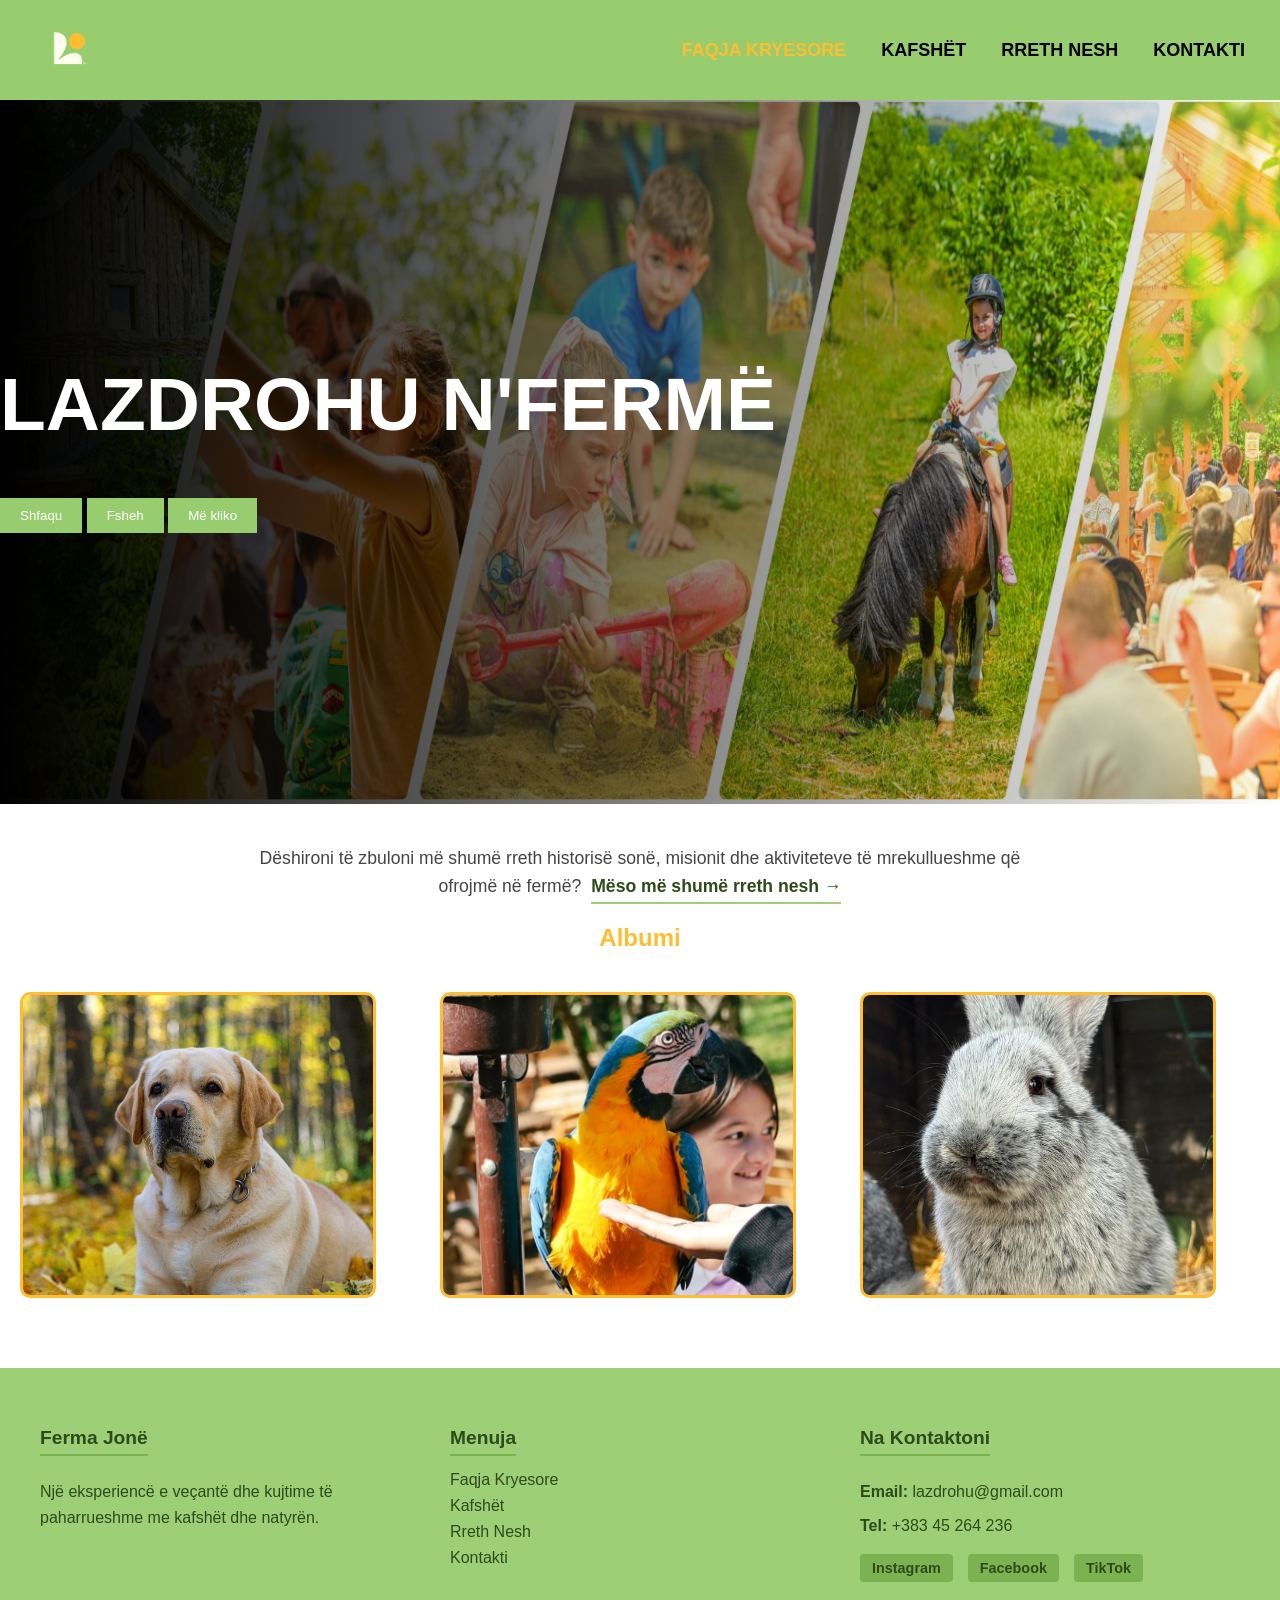
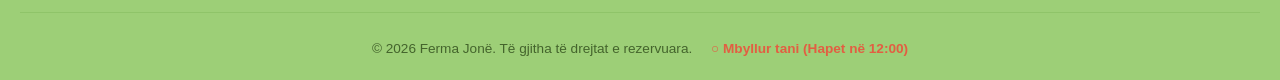
<file: projekt grupor/index.html>
<!DOCTYPE html> <html lang="en">
<head> <meta charset="UTF-8"> 
<meta name="viewport" content="width=device-width, initial-scale=1.0"> 
<title>Lazdrohu N'Fermë</title> 
<link rel="stylesheet" href="style.css"> 
<link rel="stylesheet" href="https://cdnjs.cloudflare.com/ajax/libs/font-awesome/6.6.0/css/all.min.css">
</head>
<body>
<header>
    <nav>
        <img src="img/logo.png" class="logo"> 
            <div id="myLinks">
                <a href="home.html" style="color: #FFBD31">FAQJA KRYESORE</a> 
                <a href="animals.html">KAFSHËT</a> 
                <a href="about.html">RRETH NESH</a> 
                <a href="contact.html">KONTAKTI</a> 
            </div> 
    </nav> 
</header> 
    <div class="thelooks"> 
        <img src="img/image.jpg" id="img"> 
        <div class="overlay">
        <div class="first"> 
            <h1 class="bigger" id="title">LAZDROHU N'FERMË</h1>
            <p id="text" class="big">Përjetoni dashurinë dhe kënaqësinë e kafshëve të fermës sonë.</p>
                <button onclick="showText()">Shfaqu</button>
                <button onclick="hideText()">Fsheh</button>
                <button onclick="hello()" >Më kliko</button>
        </div>
        </div> 
    </div> 

    <div class="about-intro-section">
        <p class="about-intro-text">
            Dëshironi të zbuloni më shumë rreth historisë sonë, misionit dhe aktiviteteve të mrekullueshme që ofrojmë në fermë? 
            <a href="about.html" class="about-inline-link">Mëso më shumë rreth nesh →</a>
        </p>
    </div>

    <h2 style="color: #FFBD31; text-align: center;">Albumi</h2>

    <div class="albumi">
        <img src="img/kafshet/krisi.jpg" class="imganimal" onclick="swap(this)">
        <img src="img/kafshet/mr heckles.jpg" class="imganimal" onclick="swap2(this)">
        <img src="img/kafshet/lepur.jpg" class="imganimal" onclick="swap3(this)">
    </div>

<footer class="site-footer">
    <div class="footer-container">
        <div class="footer-section footer-about">
            <h3>Ferma Jonë</h3>
            <p>Një eksperiencë e veçantë dhe kujtime të paharrueshme me kafshët dhe natyrën.</p>
        </div>

        <div class="footer-section footer-links">
            <h3>Menuja</h3>
            <ul>
                <li><a href="home.html">Faqja Kryesore</a></li>
                <li><a href="animals.html">Kafshët</a></li>
                <li><a href="about.html">Rreth Nesh</a></li>
                <li><a href="contact.html">Kontakti</a></li>
            </ul>
        </div>

        <div class="footer-section footer-contact">
            <h3>Na Kontaktoni</h3>
            <p><strong>Email:</strong> lazdrohu@gmail.com</p>
            <p><strong>Tel:</strong> +383 45 264 236</p>
            <div class="footer-socials">
                <a href="https://www.instagram.com/lazdrohuferme?igsh=MTQ1dm1qNm16ODd0OA==" target="_blank" class="social-link">Instagram</a>
                <a href="https://www.facebook.com/share/1Bd1Wi3PK9/?mibextid=wwXIfr" target="_blank" class="social-link">Facebook</a>
                <a href="https://www.tiktok.com/@lazdrohunferme" target="_blank" class="social-link">TikTok</a>
            </div>
        </div>
    </div>
    
    <div class="footer-bottom">
        <p>© 2026 Ferma Jonë. Të gjitha të drejtat e rezervuara. <span id="status-badge" style="margin-left: 15px; font-weight: bold;"></span></p>
    </div>
</footer>

    <script src="main.js"></script> 
</body> 
</html>
</file>
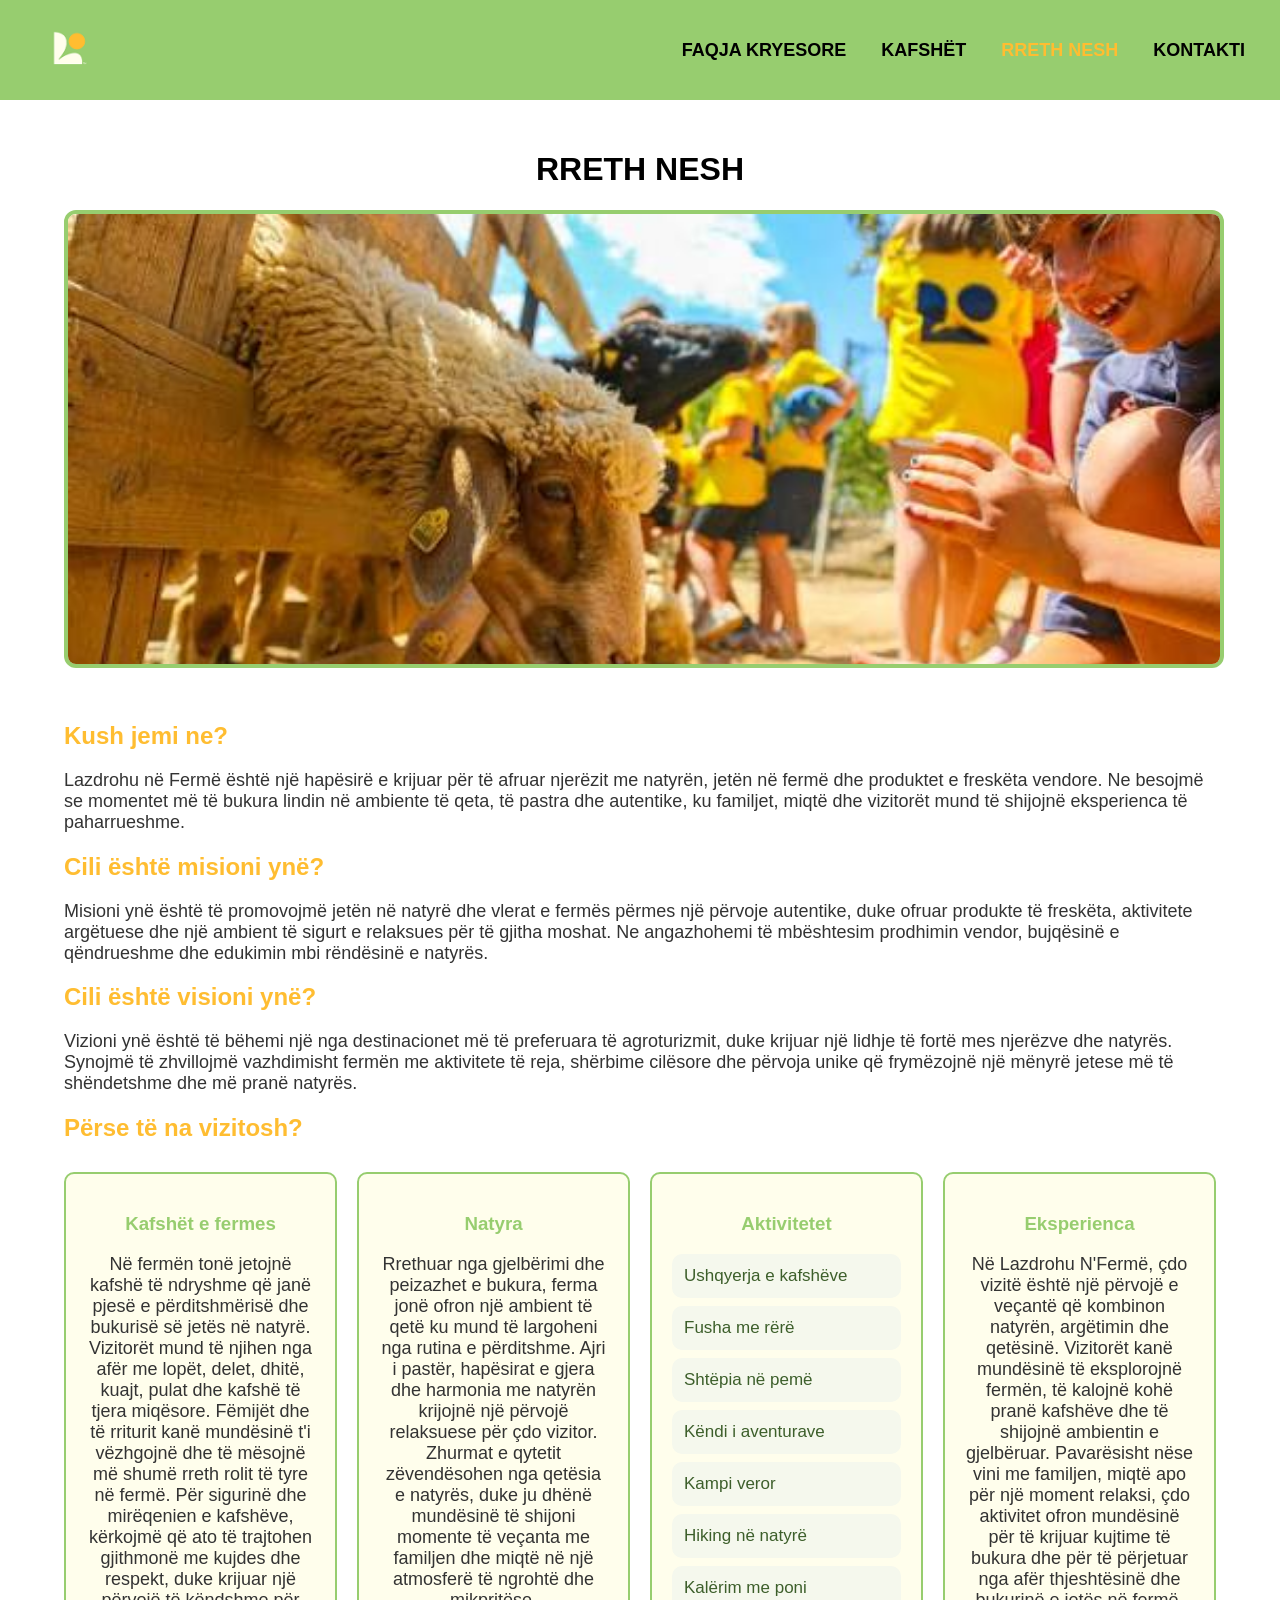
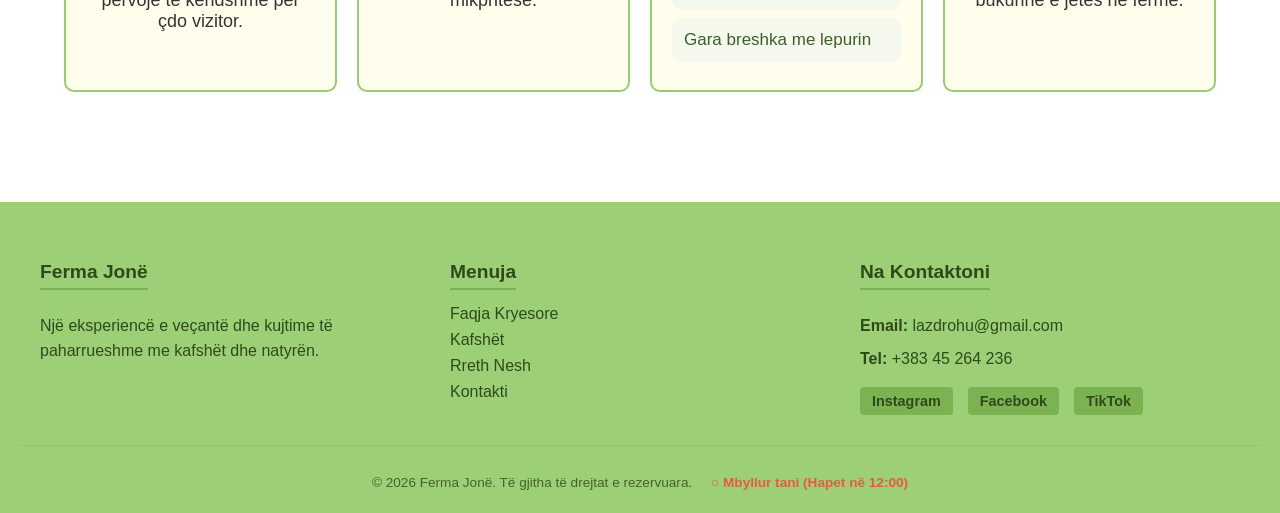
<file: projekt grupor/about.html>
<!DOCTYPE html>
<html lang="en">
<head>
    <meta charset="UTF-8">
    <meta name="viewport" content="width=device-width, initial-scale=1.0">
    <title>About Us</title>
    <link rel="stylesheet" href="style.css">
</head>
<body>
<header>
    <nav>
        <img src="img/logo.png" class="logo"> 
            <div id="myLinks">
                <a href="home.html">FAQJA KRYESORE</a> 
                <a href="animals.html">KAFSHËT</a> 
                <a href="about.html" style="color: #FFBD31">RRETH NESH</a> 
                <a href="contact.html">KONTAKTI</a> 
            </div> 
    </nav> 
</header> 

    <div class="about-page">

    <h1 style="text-align: center;">RRETH NESH</h1>

    <img src="img/ferma.jpg" class="about-image">

    <h2>Kush jemi ne?</h2>
    <p>Lazdrohu në Fermë është një hapësirë e krijuar për të afruar njerëzit me natyrën, jetën në fermë dhe produktet e freskëta vendore. Ne besojmë se momentet më të bukura lindin në ambiente të qeta, të pastra dhe autentike, ku familjet, miqtë dhe vizitorët mund të shijojnë eksperienca të paharrueshme.</p>

    <h2>Cili është misioni ynë?</h2>
    <p>Misioni ynë është të promovojmë jetën në natyrë dhe vlerat e fermës përmes një përvoje autentike, duke ofruar produkte të freskëta, aktivitete argëtuese dhe një ambient të sigurt e relaksues për të gjitha moshat. Ne angazhohemi të mbështesim prodhimin vendor, bujqësinë e qëndrueshme dhe edukimin mbi rëndësinë e natyrës.</p>

    <h2>Cili është visioni ynë?</h2>
    <p>Vizioni ynë është të bëhemi një nga destinacionet më të preferuara të agroturizmit, duke krijuar një lidhje të fortë mes njerëzve dhe natyrës. Synojmë të zhvillojmë vazhdimisht fermën me aktivitete të reja, shërbime cilësore dhe përvoja unike që frymëzojnë një mënyrë jetese më të shëndetshme dhe më pranë natyrës.</p>

    <h2>Përse të na vizitosh?</h2>

    <div class="sektoret">
        <div class="sektori">
            <h3>Kafshët e fermes</h3>
            <p>Në fermën tonë jetojnë kafshë të ndryshme që janë pjesë e përditshmërisë dhe bukurisë së jetës në natyrë. Vizitorët mund të njihen nga afër me lopët, delet, dhitë, kuajt, pulat dhe kafshë të tjera miqësore. Fëmijët dhe të rriturit kanë mundësinë t'i vëzhgojnë dhe të mësojnë më shumë rreth rolit të tyre në fermë. Për sigurinë dhe mirëqenien e kafshëve, kërkojmë që ato të trajtohen gjithmonë me kujdes dhe respekt, duke krijuar një përvojë të këndshme për çdo vizitor.</p>
        </div>

        <div class="sektori" class="animation">
            <h3>Natyra</h3>
            <p>Rrethuar nga gjelbërimi dhe peizazhet e bukura, ferma jonë ofron një ambient të qetë ku mund të largoheni nga rutina e përditshme. Ajri i pastër, hapësirat e gjera dhe harmonia me natyrën krijojnë një përvojë relaksuese për çdo vizitor. Zhurmat e qytetit zëvendësohen nga qetësia e natyrës, duke ju dhënë mundësinë të shijoni momente të veçanta me familjen dhe miqtë në një atmosferë të ngrohtë dhe mikpritëse.</p>
        </div>

<div class="sektori">
    <h3>Aktivitetet</h3>

    <div class="activity" onclick="ushqyerja()">
         <span>Ushqyerja e kafshëve</span>
    </div>

    <div class="activity" onclick="rërë()">
         <span>Fusha me rërë</span>
    </div>

    <div class="activity" onclick="shtëpia()">
         <span>Shtëpia në pemë</span>
    </div>

    <div class="activity" onclick="këndi()">
         <span>Këndi i aventurave</span>
    </div>

    <div class="activity" onclick="kampi()">
        <span>Kampi veror</span>
    </div>

    <div class="activity" onclick="hiking()">
         <span>Hiking në natyrë</span>
    </div>

    <div class="activity" onclick="pony()">
        <span>Kalërim me poni</span>
    </div>

    <div class="activity" onclick="gara()">
        <span>Gara breshka me lepurin</span>
    </div>

    
</div>

        <div class="sektori">
            <h3>Eksperienca</h3>
            <p>Në Lazdrohu N'Fermë, çdo vizitë është një përvojë e veçantë që kombinon natyrën, argëtimin dhe qetësinë. Vizitorët kanë mundësinë të eksplorojnë fermën, të kalojnë kohë pranë kafshëve dhe të shijojnë ambientin e gjelbëruar. Pavarësisht nëse vini me familjen, miqtë apo për një moment relaksi, çdo aktivitet ofron mundësinë për të krijuar kujtime të bukura dhe për të përjetuar nga afër thjeshtësinë dhe bukurinë e jetës në fermë.</p>
        </div>
    </div>

    </div>

<footer class="site-footer">
    <div class="footer-container">
        <div class="footer-section footer-about">
            <h3>Ferma Jonë</h3>
            <p>Një eksperiencë e veçantë dhe kujtime të paharrueshme me kafshët dhe natyrën.</p>
        </div>

        <div class="footer-section footer-links">
            <h3>Menuja</h3>
            <ul>
                <li><a href="home.html">Faqja Kryesore</a></li>
                <li><a href="animals.html">Kafshët</a></li>
                <li><a href="about.html">Rreth Nesh</a></li>
                <li><a href="contact.html">Kontakti</a></li>
            </ul>
        </div>

        <div class="footer-section footer-contact">
            <h3>Na Kontaktoni</h3>
            <p><strong>Email:</strong> lazdrohu@gmail.com</p>
            <p><strong>Tel:</strong> +383 45 264 236</p>
            <div class="footer-socials">
                <a href="https://www.instagram.com/lazdrohuferme?igsh=MTQ1dm1qNm16ODd0OA==" target="_blank" class="social-link">Instagram</a>
                <a href="https://www.facebook.com/share/1Bd1Wi3PK9/?mibextid=wwXIfr" target="_blank" class="social-link">Facebook</a>
                <a href="https://www.tiktok.com/@lazdrohunferme" target="_blank" class="social-link">TikTok</a>
            </div>
        </div>
    </div>
    
    <div class="footer-bottom">
        <p>© 2026 Ferma Jonë. Të gjitha të drejtat e rezervuara. <span id="status-badge" style="margin-left: 15px; font-weight: bold;"></span></p>
    </div>
</footer>

<script src="main.js"></script>
</body>
</html>
</file>
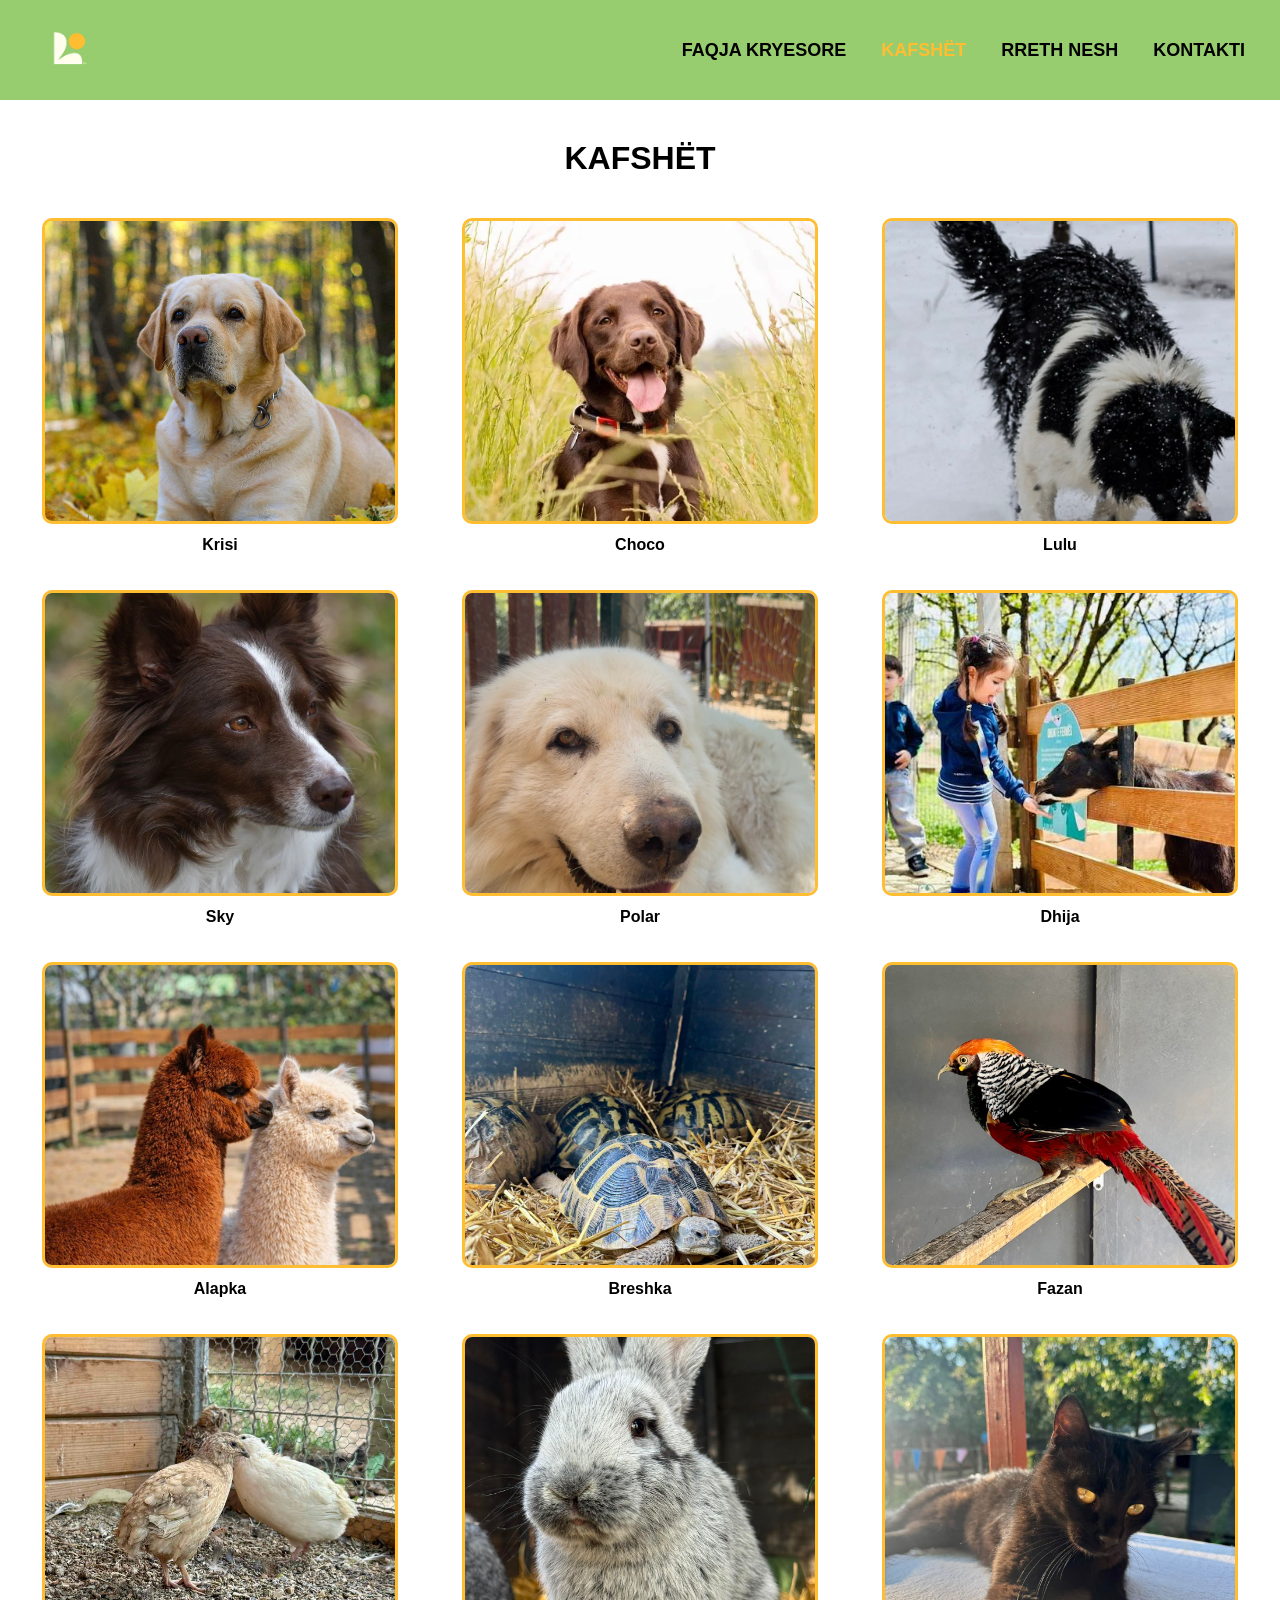
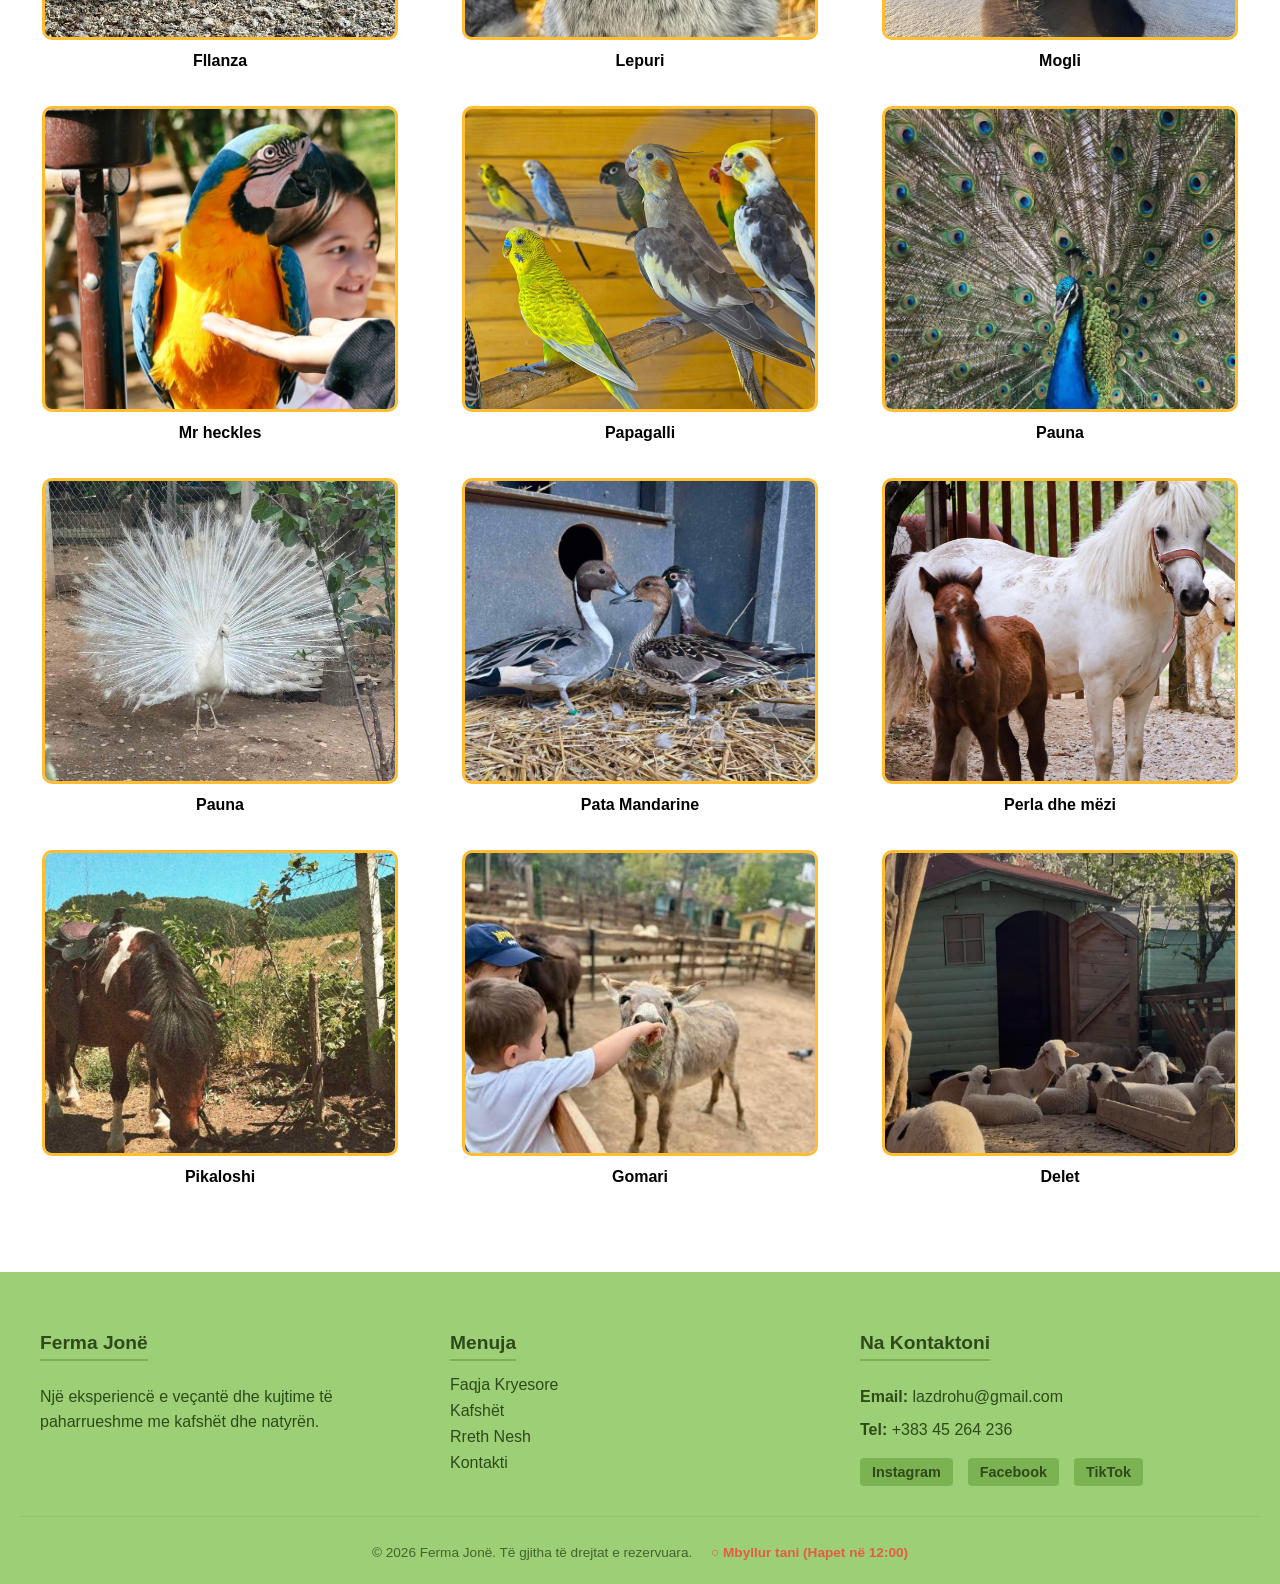
<file: projekt grupor/animals.html>
<!DOCTYPE html>
<html lang="en">
<head>
    <meta charset="UTF-8">
    <meta name="viewport" content="width=device-width, initial-scale=1.0">
    <title>Kafshët</title>
    <link rel="stylesheet" href="style.css">
</head>
<body>
<header>
    <nav>
        <img src="img/logo.png" class="logo"> 
            <div id="myLinks"> 
                <a href="home.html">FAQJA KRYESORE</a> 
                <a href="animals.html" style="color: #FFBD31">KAFSHËT</a> 
                <a href="about.html">RRETH NESH</a> 
                <a href="contact.html">KONTAKTI</a> 
            </div> 
    </nav> 
</header> 

    <div id="overlay2" class="overlay2">
        <img id="overlayImg">
    </div>
    
    <h1 style="text-align: center; margin-top: 40px;">KAFSHËT</h1>

    <div class="albumi">

        <div class="img-box">
            <img src="img/kafshet/krisi.jpg" class="imganimal">
            <h3>Krisi</h3>
        </div>

        <div class="img-box">
            <img src="img/kafshet/choko.jpg" class="imganimal">
            <h3>Choco</h3>
        </div>

        <div class="img-box">
            <img src="img/kafshet/lulu.jpg" class="imganimal">
            <h3>Lulu</h3>
        </div>

        <div class="img-box">
            <img src="img/kafshet/sky.webp" class="imganimal">
            <h3>Sky</h3>
        </div>

        <div class="img-box">
            <img src="img/kafshet/polari.jpg" class="imganimal">
            <h3>Polar</h3>
        </div>

        <div class="img-box">
            <img src="img/kafshet/dhija.jpg" class="imganimal">
            <h3>Dhija</h3>
        </div>

        <div class="img-box">
            <img src="img/kafshet/alpaka.jpg" class="imganimal">
            <h3>Alapka</h3>
        </div>

        <div class="img-box">
            <img src="img/kafshet/breshka.jpg" class="imganimal">
            <h3>Breshka</h3>
        </div>

        <div class="img-box">
            <img src="img/kafshet/fazan.jpg" class="imganimal">
            <h3>Fazan</h3>
        </div>

        <div class="img-box">
            <img src="img/kafshet/fllanza.jpg" class="imganimal">
            <h3>Fllanza</h3>
        </div>

        <div class="img-box">
            <img src="img/kafshet/lepur.jpg" class="imganimal">
            <h3>Lepuri</h3>
        </div>

        <div class="img-box">
            <img src="img/kafshet/mogli.jpg" class="imganimal">
            <h3>Mogli</h3>
        </div>

        <div class="img-box">
            <img src="img/kafshet/mr heckles.jpg" class="imganimal">
            <h3>Mr heckles</h3>
        </div>

        <div class="img-box">
            <img src="img/kafshet/papagalli.jpg" class="imganimal">
            <h3>Papagalli</h3>
        </div>

        <div class="img-box">
            <img src="img/kafshet/pauna 2.jpg" class="imganimal">
            <h3>Pauna</h3>
        </div>

        <div class="img-box">
            <img src="img/kafshet/pauna.jpg" class="imganimal">
            <h3>Pauna</h3>
        </div>

        <div class="img-box">
            <img src="img/kafshet/pata mandarine.jpg" class="imganimal">
            <h3>Pata Mandarine</h3>
        </div>

        <div class="img-box">
            <img src="img/kafshet/perla.jpg" class="imganimal">
            <h3>Perla dhe mëzi</h3>
        </div>

        <div class="img-box">
            <img src="img/kafshet/pikaloshi.jpg" class="imganimal">
            <h3>Pikaloshi</h3>
        </div>

        <div class="img-box">
            <img src="img/kafshet/gomari.jpg" class="imganimal">
            <h3>Gomari</h3>
        </div>

        <div class="img-box">
            <img src="img/kafshet/dele.jpg" class="imganimal">
            <h3>Delet</h3>
        </div>

    </div>

<footer class="site-footer">
    <div class="footer-container">
        <div class="footer-section footer-about">
            <h3>Ferma Jonë</h3>
            <p>Një eksperiencë e veçantë dhe kujtime të paharrueshme me kafshët dhe natyrën.</p>
        </div>

        <div class="footer-section footer-links">
            <h3>Menuja</h3>
            <ul>
                <li><a href="home.html">Faqja Kryesore</a></li>
                <li><a href="animals.html">Kafshët</a></li>
                <li><a href="about.html">Rreth Nesh</a></li>
                <li><a href="contact.html">Kontakti</a></li>
            </ul>
        </div>

        <div class="footer-section footer-contact">
            <h3>Na Kontaktoni</h3>
            <p><strong>Email:</strong> lazdrohu@gmail.com</p>
            <p><strong>Tel:</strong> +383 45 264 236</p>
            <div class="footer-socials">
                <a href="https://www.instagram.com/lazdrohuferme?igsh=MTQ1dm1qNm16ODd0OA==" target="_blank" class="social-link">Instagram</a>
                <a href="https://www.facebook.com/share/1Bd1Wi3PK9/?mibextid=wwXIfr" target="_blank" class="social-link">Facebook</a>
                <a href="https://www.tiktok.com/@lazdrohunferme" target="_blank" class="social-link">TikTok</a>
            </div>
        </div>
    </div>
    
    <div class="footer-bottom">
        <p>© 2026 Ferma Jonë. Të gjitha të drejtat e rezervuara. <span id="status-badge" style="margin-left: 15px; font-weight: bold;"></span></p>
    </div>
</footer>

    <script src="main.js"></script>
</body>
</html>
</file>
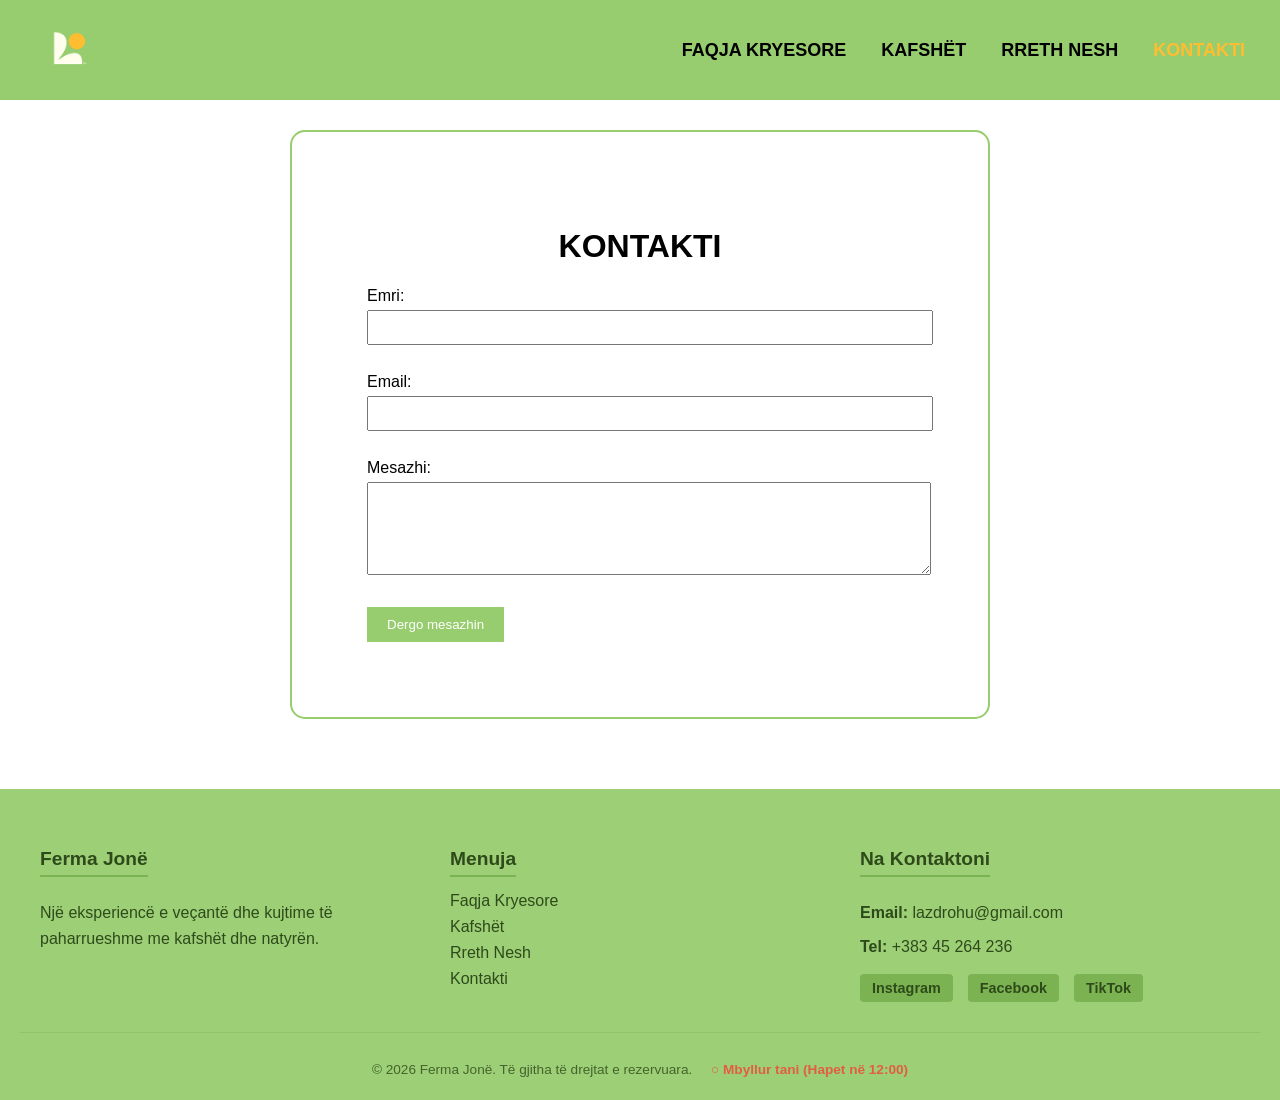
<file: projekt grupor/contact.html>
<!DOCTYPE html>
<html lang="en">
<head>
    <meta charset="UTF-8">
    <meta name="viewport" content="width=device-width, initial-scale=1.0">
    <title>Contact Us</title>
    <link rel="stylesheet" href="style.css">
</head>
<body>
    
<header>
    <nav>
        <img src="img/logo.png" class="logo"> 
            <div id="myLinks">
                <a href="home.html">FAQJA KRYESORE</a> 
                <a href="animals.html">KAFSHËT</a> 
                <a href="about.html">RRETH NESH</a> 
                <a href="contact.html" style="color: #FFBD31">KONTAKTI</a> 
            </div> 
    </nav> 
</header> 
    <div class="contact-html">
        <div class="contact" style="margin-top:10px; border-radius: 15px;">
            <h1 style="text-align: center;">KONTAKTI</h1>
            <form>
                <label for="name">Emri:</label><br>
                <input type="text" id="name" name="name"><br><br>
                <label for="email">Email:</label><br>
                <input type="email" id="email" name="email"><br><br>
                <label for="message">Mesazhi:</label><br>
                <textarea id="message" name="message" rows="5"></textarea><br><br>
                <button type="submit">Dergo mesazhin</button>
            </form>
        </div>
    </div>
    </div>

<footer class="site-footer">
    <div class="footer-container">
        <div class="footer-section footer-about">
            <h3>Ferma Jonë</h3>
            <p>Një eksperiencë e veçantë dhe kujtime të paharrueshme me kafshët dhe natyrën.</p>
        </div>

        <div class="footer-section footer-links">
            <h3>Menuja</h3>
            <ul>
                <li><a href="home.html">Faqja Kryesore</a></li>
                <li><a href="animals.html">Kafshët</a></li>
                <li><a href="about.html">Rreth Nesh</a></li>
                <li><a href="contact.html">Kontakti</a></li>
            </ul>
        </div>

        <div class="footer-section footer-contact">
            <h3>Na Kontaktoni</h3>
            <p><strong>Email:</strong> lazdrohu@gmail.com</p>
            <p><strong>Tel:</strong> +383 45 264 236</p>
            <div class="footer-socials">
                <a href="https://www.instagram.com/lazdrohuferme?igsh=MTQ1dm1qNm16ODd0OA==" target="_blank" class="social-link">Instagram</a>
                <a href="https://www.facebook.com/share/1Bd1Wi3PK9/?mibextid=wwXIfr" target="_blank" class="social-link">Facebook</a>
                <a href="https://www.tiktok.com/@lazdrohunferme" target="_blank" class="social-link">TikTok</a>
            </div>
        </div>
    </div>
    
    <div class="footer-bottom">
        <p>© 2026 Ferma Jonë. Të gjitha të drejtat e rezervuara. <span id="status-badge" style="margin-left: 15px; font-weight: bold;"></span></p>
    </div>
</footer>

<script src="main.js"></script>
</body>
</html>
</file>
<file: projekt grupor/style.css>
body{
    margin: 0;
    font-family: Arial, Helvetica, sans-serif;
}

header{
    background: #97CD6F;
}

nav{
    display: flex;
    justify-content: space-between;
    align-items: center;
    padding: 10px 30px;
}

.logo{
    width: 80px;
    height: 80px;
}

#myLinks{
    display: flex;
    gap: 25px;
}

#myLinks a{
    text-decoration: none;
    color: black;
    font-size: 18px;
    font-weight: bold;
    transition: .3s;
    border-radius: 7.5px;
    padding: 5px;
}

#myLinks a:hover{
    background-color: white;
}

@media (max-width:768px){

    nav{
        flex-wrap: wrap;
    }

    .icon{
        display: block;
    }

    #myLinks{
        display: none;
        width: 100%;
        flex-direction: column;
        margin-top: 15px;
    }

    #myLinks a{
        padding: 10px 0;
    }
}

.thelooks{
    position: relative;
}

#img{
    width: 100%;
    height: 700px;
}

.overlay{
    position: absolute;
    top: 0;
    left: 0;
    width: 100%;
    height: 100%;

    background: linear-gradient(
        to right,
        rgba(0,0,0,1),
        rgba(0,0,0,0)
    );
}

.first{
    position: absolute;
    top: 30%;
    color: white;
    text-align: left;
}

.bigger{
    font-size: 75px;
}

.big{
    font-size: 25px;
    display:none;
}

.contact-html{
    width: 700px;
    margin: auto;
    padding: 20px;
}

.header-section{
    display: flex;
    justify-content: space-between;
    margin-bottom: 20px;
}

.contact{
    border: 2px solid #97CD6F;
    padding: 75px;
}

input, textarea{
    width: 100%;
    margin-top: 5px;
    margin-bottom: 10px;
    padding: 8px;
}

button{
    background-color: #97CD6F;
    color: white;
    border: none;
    padding: 10px 20px;
    cursor: pointer;
}

button:hover{
    background-color: #7CB85C;
}

.contact a{
    color: #97CD6F;
    text-decoration: none;
}

.about-page{
    width: 90%;
    max-width: 1200px;
    margin: auto;
    padding: 30px;
}

.header-section{
    display: flex;
    align-items: center;
    margin-bottom: 30px;
}

.header-section h1{
    flex: 1;
    text-align: center;
    color: #97CD6F;
    font-size: 45px;
    margin: 0;
}

.about-image{
    width: 100%;
    height: 450px;
    object-fit: cover;
    border-radius: 12px;
    border: 4px solid #97CD6F;
    margin-bottom: 30px;
}

.about-page h2{
    color: #FFBD31;
}

.about-page p{
    color: #333;
    font-size: 18px;
}

.sektoret{
    display: flex;
    justify-content: space-between;
    gap: 20px;
    margin: 30px 0;
}

.sektori{
    background-color: #FFFEEC;
    border: 2px solid #97CD6F;
    border-radius: 10px;
    padding: 20px;
    width: 30%;
    text-align: center;
}

.sektori h3{
    color: #97CD6F;
}

.albumi{
    display: flex;
    justify-content: center;
    gap: 20px;
    margin-top: 20px;
    display: grid;
    grid-template-columns: repeat(3, 1fr);
    padding: 20px;
}

.albumi  img{
    width: 350px;
    height: 300px;
    object-fit: cover;
    border-radius: 10px;
    border: 3px solid #FFBD31;
    object-fit: cover;
    border-radius: 10px;
}

.activity {
    display: flex;
    align-items: center;
    gap: 12px;
    padding: 12px;
    margin: 8px 0;
    background: #f5f8ed;
    border-radius: 10px;
    color: #3d5f2b;
    font-size: 17px;
    transition: .3s;
}

.activity:hover {
    background: #dcecc8;
    transform: translateX(5px);
}

.img-box{
    text-align: center;
}

.imganimal {
    width: 100%;
    height: 200px;
    object-fit: cover;
    border-radius: 10px;
    cursor: pointer;
    transition: 0.3s;
}

.img-box h3 {
    margin-top: 8px;
    font-size: 16px;
    color: black;
}

.imganimal:hover {
    transform: scale(1.03);
}

.overlay2 {
    position: fixed;
    top: 0;
    left: 0;
    width: 100%;
    height: 100%;
    background: rgba(0,0,0,0.85);
    display: none;
    justify-content: center;
    align-items: center;
    z-index: 999;
}

.overlay2 img {
    max-width: 90%;
    max-height: 70%;
    border-radius: 10px;
}

#btn1{
    text-align: center;

}

.animation {
    text-align: center;
    transition: 1s ease;
    transform: scale(0.9);
}

.site-footer {
    background-color: #9dcf77; 
    color: #2e4a1a; 
    font-family: Arial, sans-serif;
    padding: 40px 20px 10px 20px;
    margin-top: 50px;
}

.footer-container {
    max-width: 1200px;
    margin: 0 auto;
    display: flex;
    flex-wrap: wrap;
    justify-content: space-between;
    gap: 30px;
}

.footer-section {
    flex: 1;
    min-width: 250px;
}

.footer-section h3 {
    font-size: 1.2rem;
    margin-bottom: 15px;
    border-bottom: 2px solid #7cb352;
    padding-bottom: 5px;
    display: inline-block;
}

.footer-section p {
    line-height: 1.6;
    margin: 8px 0;
}

.footer-links ul {
    list-style: none;
    padding: 0;
    margin: 0;
}

.footer-links li {
    margin-bottom: 8px;
}

.footer-links a, .social-link {
    color: #2e4a1a;
    text-decoration: none;
    transition: color 0.2s ease-in-out;
}

.footer-links a:hover, .social-link:hover {
    color: #ffffff; 
    text-decoration: underline;
}

.footer-socials {
    margin-top: 15px;
    display: flex;
    gap: 15px;
}

.social-link {
    background: #7cb352;
    padding: 6px 12px;
    border-radius: 4px;
    font-size: 0.9rem;
    font-weight: bold;
}

.footer-bottom {
    text-align: center;
    margin-top: 30px;
    padding-top: 15px;
    border-top: 1px solid #8cc266;
    font-size: 0.85rem;
    opacity: 0.8;
}

.about-intro-section {
    max-width: 800px;
    margin: 40px auto 20px auto;
    padding: 0 20px;
    text-align: center;
}

.about-intro-text {
    font-family: sans-serif;
    font-size: 1.1rem;
    color: #444444;
    line-height: 1.6;
}

.about-inline-link {
    color: #2e4a1a; 
    font-weight: bold;
    text-decoration: none;
    border-bottom: 2px solid #9dcf77; 
    padding-bottom: 2px;
    display: inline-block;
    margin-left: 5px;
    transition: all 0.2s ease-in-out;
}

.about-inline-link:hover {
    color: #FFBD31; 
    border-bottom-color: #FFBD31;
}
</file>
